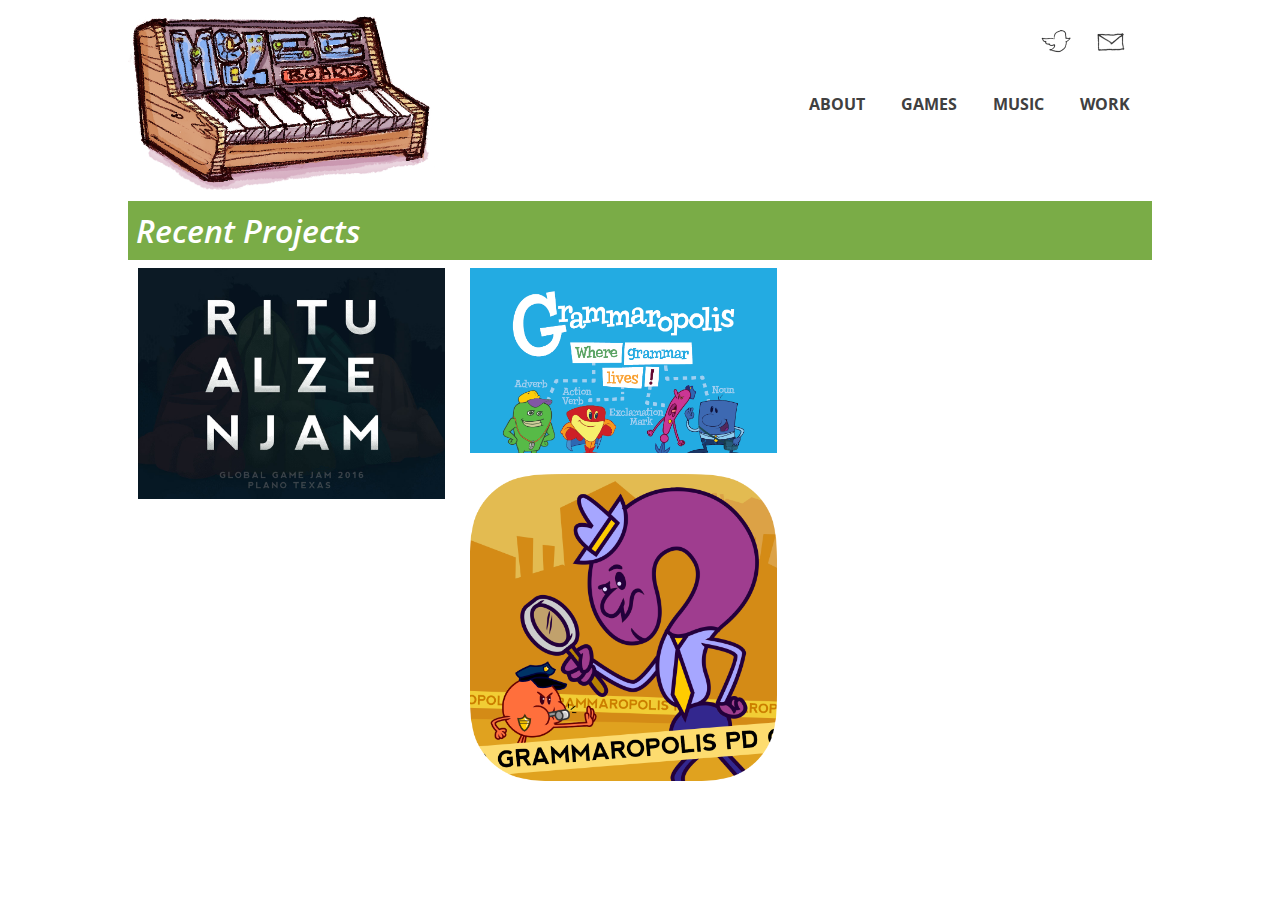
<file: index.html>
<!DOCTYPE html>
<html lang="en">
<head>
  <meta charset="UTF-8">
  <title>Mckeeboards</title>
  <link href='https://fonts.googleapis.com/css?family=Open+Sans:400,600,800,400italic,300,300italic,600italic,700,800italic,700italic' rel='stylesheet' type='text/css'>
  <link rel="stylesheet" type="text/css" href="css/normalize.css">
  <link rel="stylesheet" type="text/css" href="css/base.css">
  <script src="js/google.js"></script>
</head>
<body>
  <div class="wrapper">
    <header>
      <div class="social">
        <a href="https://twitter.com/mckeeboards" id="tweet"></a>
        <a href="mailto:mckeeboards@gmail.com" id="mail"></a>
      </div>
      <a id='logo' href="index.html"><img src="img/logotitle.png" alt="Mckeeboards"></a>
      <nav>
        <a href="about.html">About</a>
        <a href="games.html">Games</a>
        <a href="music.html">Music</a>
        <!-- <a href="art.html">art</a> -->
        <a href="work.html">Work</a>
      </nav>
    </header>
    <div id="recent">
      <h1>Recent Projects</h1>
      <div class="col3">
        <a href="http://globalgamejam.org/2016/games/ritual-zen-jam"><img src="img/games/ritualzenjam/RZJ-Title-1024-768.jpg"></a>
      </div>
      <div class="col3">
        <a href="http://edu.grammaropolis.com"><img src="img/games/grammaropolis/grammaropolis_card.png"></a>
        <a href="https://itunes.apple.com/us/app/punctuation-end-marks/id935300074?mt=8"><img src="img/work/grammaropolis/puncicon-rounded_20539101452_o.png"></a>
      </div>
      <div class="col3">
        <iframe width="100%" height="250" scrolling="no" frameborder="no" src="https://w.soundcloud.com/player/?url=https%3A//api.soundcloud.com/tracks/251253686&amp;auto_play=false&amp;hide_related=true&amp;show_comments=false&amp;show_user=false&amp;show_reposts=false&amp;visual=true"></iframe>
      </div>

    </div>
    
  </div>
</body>
</html>
</file>
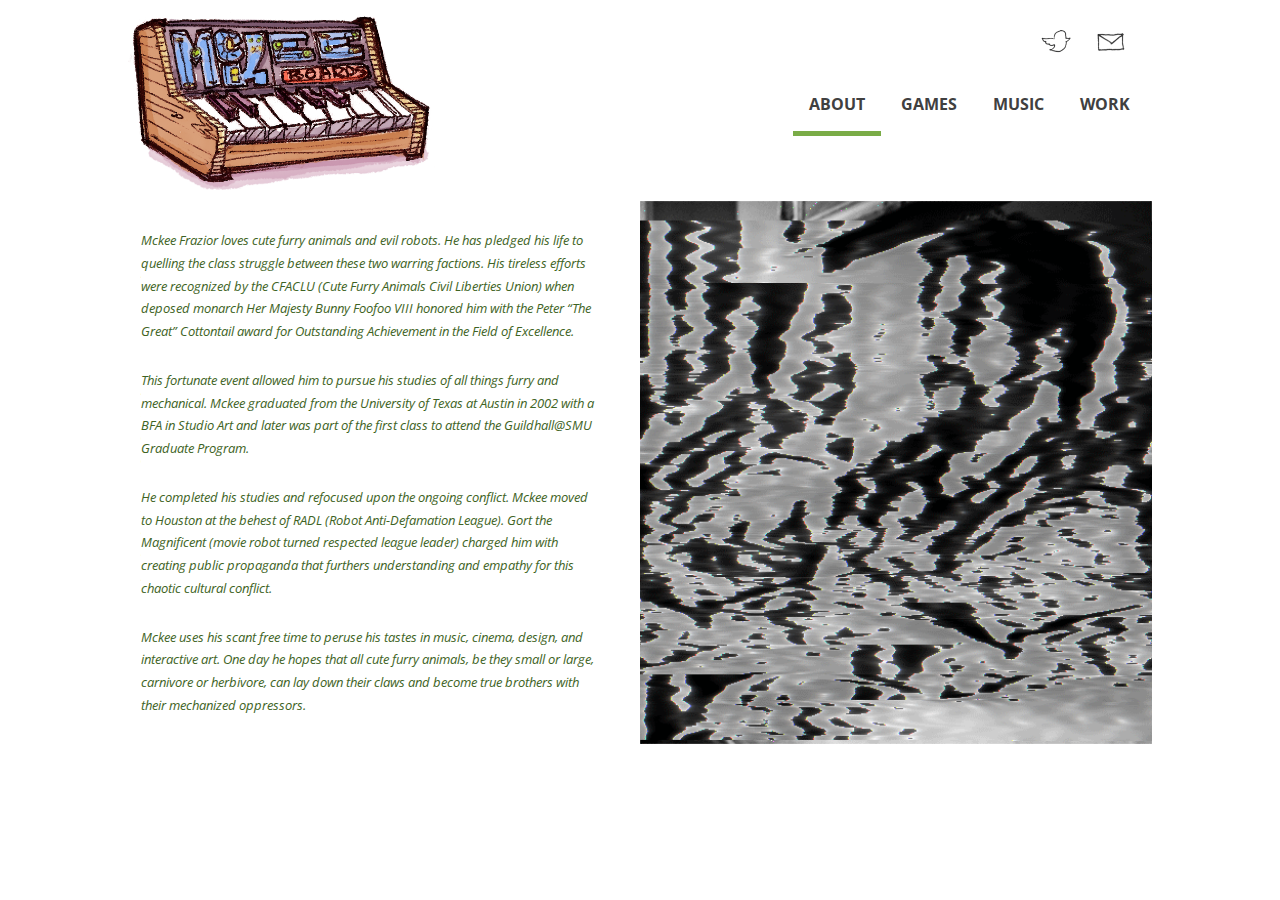
<file: about.html>
<!DOCTYPE html>
<html lang="en">
<head>
  <meta charset="UTF-8">
  <title>Mckeeboards</title>
  <link href='https://fonts.googleapis.com/css?family=Open+Sans:400,600,800,400italic,300,300italic,600italic,700,800italic,700italic' rel='stylesheet' type='text/css'>
  <link rel="stylesheet" type="text/css" href="css/normalize.css">
  <link rel="stylesheet" type="text/css" href="css/base.css">
  <script src="js/google.js"></script>
</head>
<body>
  <div class="wrapper">
    <header>
      <div class="social">
        <a href="https://twitter.com/mckeeboards" id="tweet"></a>
        <a href="mailto:mckeeboards@gmail.com" id="mail"></a>
      </div>
      <a id='logo' href="index.html"><img src="img/logotitle.png" alt="Mckeeboards"></a>
      <nav>
        <a href="about.html" id="current">About</a>
        <a href="games.html">Games</a>
        <a href="music.html">Music</a>
        <!-- <a href="art.html">art</a> -->
        <a href="work.html">Work</a>
      </nav>
    </header>
    <div class="content" id="about">
      <div class="textArea">      
        <p>
        Mckee Frazior loves cute furry animals and evil robots. He has pledged his life to quelling the class struggle between these two warring factions. His tireless efforts were recognized by the CFACLU (Cute Furry Animals Civil Liberties Union) when deposed monarch Her Majesty Bunny Foofoo VIII honored him with the Peter “The Great” Cottontail award for Outstanding Achievement in the Field of Excellence.</p>
        <p>
        This fortunate event allowed him to pursue his studies of all things furry and mechanical. Mckee graduated from the University of Texas at Austin in 2002 with a BFA in Studio Art and later was part of the first class to attend the Guildhall@SMU Graduate Program.</p>
        <p>
        He completed his studies and refocused upon the ongoing conflict. Mckee moved to Houston at the behest of RADL (Robot Anti-Defamation League). Gort the Magnificent (movie robot turned respected league leader) charged him with creating public propaganda that furthers understanding and empathy for this chaotic cultural conflict.</p>
        <p>
        Mckee uses his scant free time to peruse his tastes in music, cinema, design, and interactive art. One day he hopes that all cute furry animals, be they small or large, carnivore or herbivore, can lay down their claws and become true brothers with their mechanized oppressors.</p>
      </div><img src="img/PortA.gif">
    </div>
  </div>
</body>
</html>
</file>
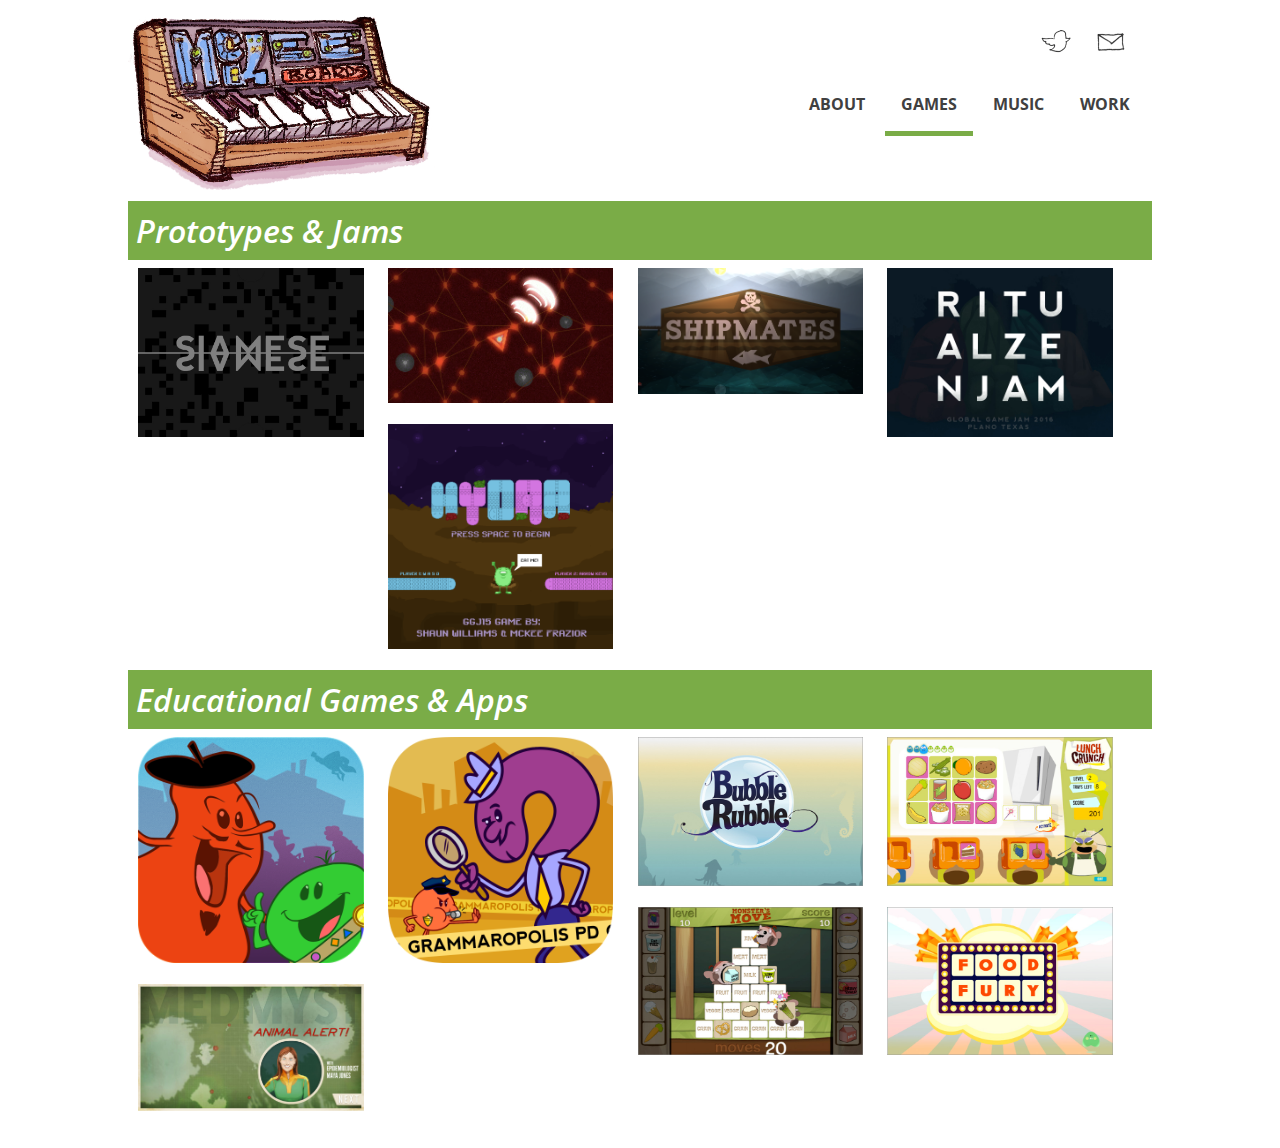
<file: games.html>
<!DOCTYPE html>
<html lang="en">
<head>
  <meta charset="UTF-8">
  <title>Mckeeboards</title>
  <link href='https://fonts.googleapis.com/css?family=Open+Sans:400,600,800,400italic,300,300italic,600italic,700,800italic,700italic' rel='stylesheet' type='text/css'>
  <link rel="stylesheet" type="text/css" href="css/normalize.css">
  <link rel="stylesheet" type="text/css" href="css/base.css">
  <script src="js/google.js"></script>
</head>
<body>
  <div class="wrapper">
    <header>
      <div class="social">
        <a href="https://twitter.com/mckeeboards" id="tweet"></a>
        <a href="mailto:mckeeboards@gmail.com" id="mail"></a>
      </div>
      <a id='logo' href="index.html"><img src="img/logotitle.png" alt="Mckeeboards"></a>
      <nav>
        <a href="about.html">About</a>
        <a href="games.html" id="current">Games</a>
        <a href="music.html">Music</a>
        <!-- <a href="art.html">art</a> -->
        <a href="work.html">Work</a>
      </nav>
    </header>
    <div id="games">
      <h1>Prototypes & Jams</h1>
        <div class="col">
          <a href="https://dl.dropboxusercontent.com/u/2334881/siamese/index.html"><img src="img/games/jams/13983-shot0.jpg"></a>
        </div>
        <div class="col">
          <a href="https://dl.dropboxusercontent.com/u/260831292/Coax-Post-Compo/play.html"><img src="img/games/jams/Coax.png"></a>
          <a href="http://shaunlebron.github.io/hydra/"><img src="img/games/jams/HydraTitle.png"></a>
        </div>
        <div class="col">
          <a href="http://www.gravityride.com/ShipMates.html"><img src="img/games/jams/title-shipmates.png"></a>
        </div>
        <div class="col">
          <a href="http://globalgamejam.org/2016/games/ritual-zen-jam"><img src="img/games/ritualzenjam/RZJ-Title-1024-768.jpg"></a>
        </div>
      <h1>Educational Games & Apps</h1>
        <div class="col">
          <a href="https://itunes.apple.com/us/app/grammaropolis-complete-edition/id580476057?mt=8"><img src="img/work/grammaropolis/appicon_20521846916_o.png"></a>
          <a href="http://webadventures.rice.edu/stu/Games/MedMyst-Reloaded/_402/Game-Overview.html"><img src="img/work/bp/MedMystTitle.jpg"></a>
        </div>
        <div class="col">
          <a href="https://itunes.apple.com/us/app/punctuation-end-marks/id935300074?mt=8"><img src="img/work/grammaropolis/puncicon-rounded_20539101452_o.png"></a>
        </div>
        <div class="col">
          <a href="http://www.archimage.com/portfolio-project.cfm?Project=bubblerubble&Section=Multimedia"><img src="img/work/playnomrous/bubblerubble-large-1s.jpg"></a>
          <a href="http://www.archimage.com/portfolio-project.cfm?Project=pyramidpileup&Section=Multimedia"><img src="img/work/playnomrous/pyramidpileup-large-1s.jpg"></a>
        </div>
        <div class="col">
          <a href="http://www.archimage.com/portfolio-project.cfm?Project=lunchcrunch&Section=Multimedia"><img src="img/work/playnomrous/lunchcrunch-large-1s.jpg"></a>
          <a href="http://www.archimage.com/portfolio-project.cfm?Project=foodfury&Section=Multimedia"><img src="img/work/playnomrous/foodfury-large-1s.jpg"></a>
        </div>
    </div>
    
  </div>
</body>
</html>
</file>
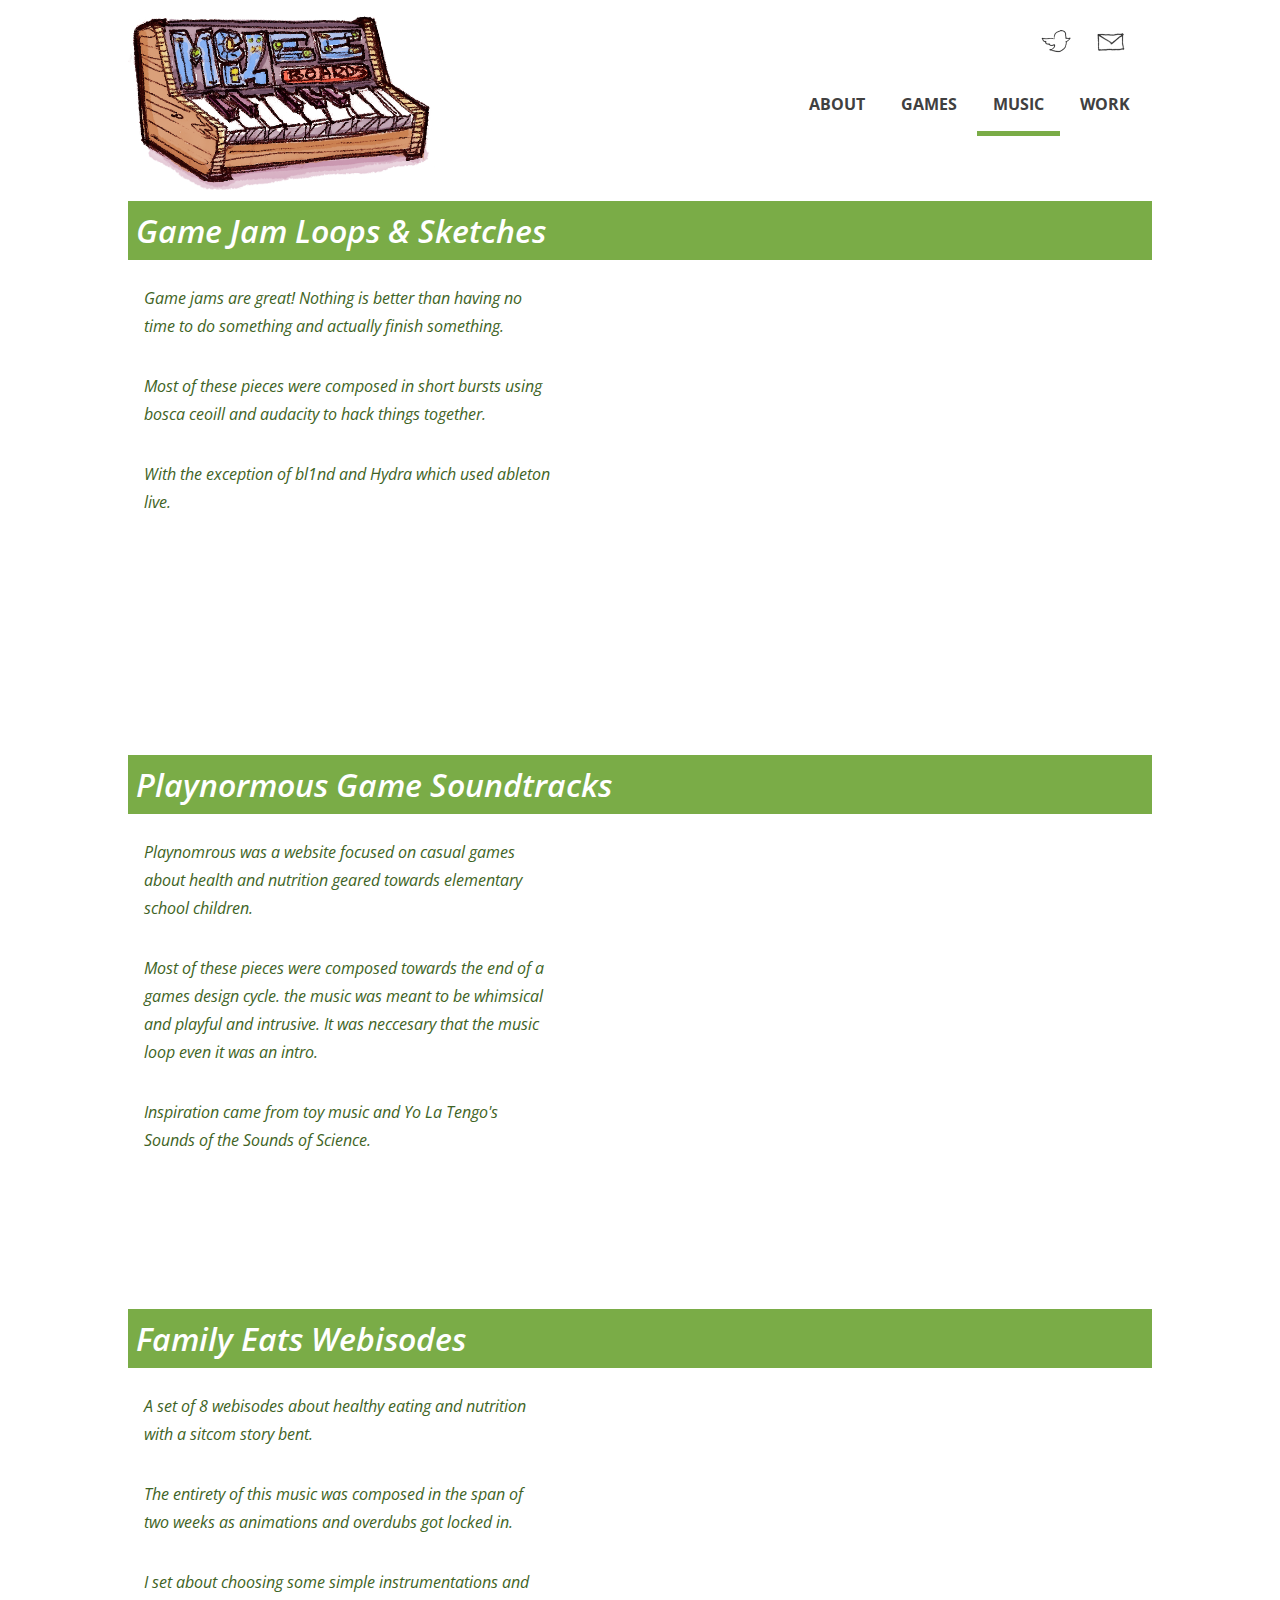
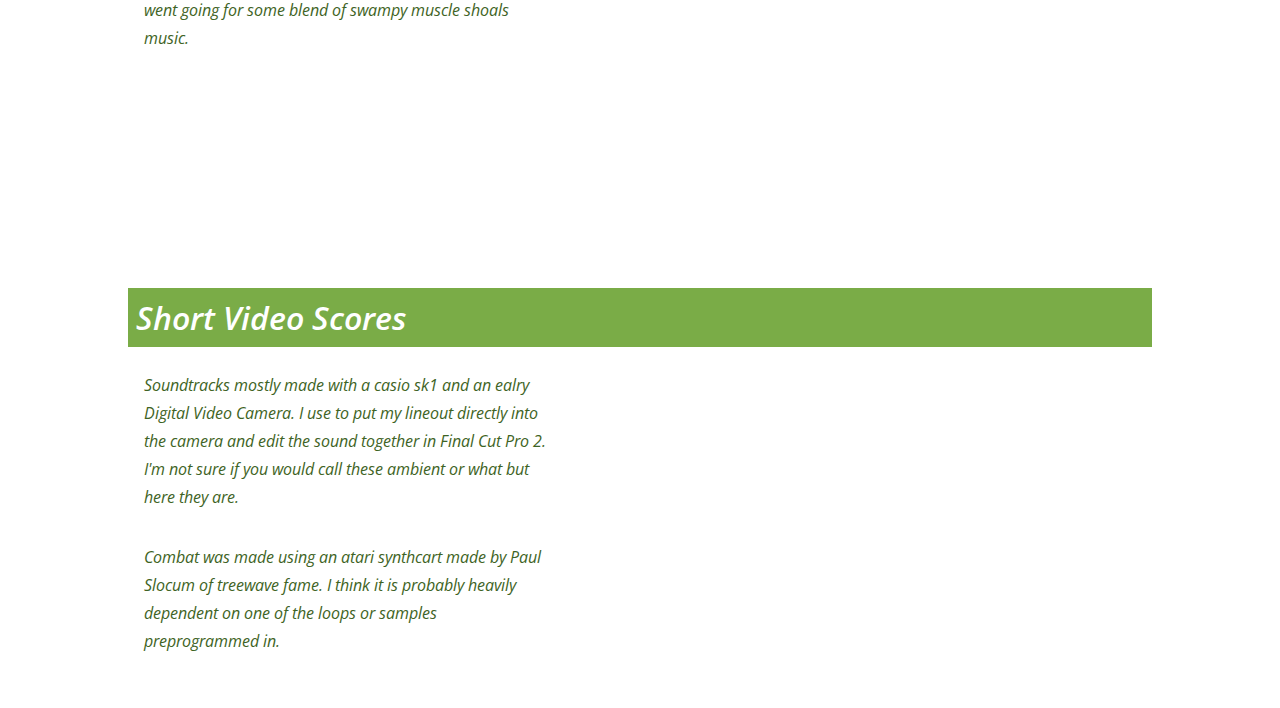
<file: music.html>
<!DOCTYPE html>
<html lang="en">
<head>
  <meta charset="UTF-8">
  <title>Mckeeboards</title>
  <link href='https://fonts.googleapis.com/css?family=Open+Sans:400,600,800,400italic,300,300italic,600italic,700,800italic,700italic' rel='stylesheet' type='text/css'>
  <link rel="stylesheet" type="text/css" href="css/normalize.css">
  <link rel="stylesheet" type="text/css" href="css/base.css">
  <script src="js/google.js"></script>
</head>
<body>
  <div class="wrapper">
    <header>
      <div class="social">
        <a href="https://twitter.com/mckeeboards" id="tweet"></a>
        <a href="mailto:mckeeboards@gmail.com" id="mail"></a>
      </div>
      <a id='logo' href="index.html"><img src="img/logotitle.png" alt="Mckeeboards"></a>
      <nav>
        <a href="about.html">About</a>
        <a href="games.html">Games</a>
        <a href="music.html" id="current">Music</a>
        <!-- <a href="art.html">art</a> -->
        <a href="work.html">Work</a>
      </nav>
    </header>
    <div class="content" id="music">
    <h1>Game Jam Loops & Sketches</h1>
      <div class="musicSummary">
        <p>Game jams are great! Nothing is better than having no time to do something and actually finish something.</p>

        <p>Most of these pieces were composed in short bursts using bosca ceoill and audacity to hack things together.</p>

        <p>With the exception of bl1nd and Hydra which used ableton live.</p>
      </div>
      <div class="bigPlayList">
        <iframe height="450" scrolling="no" frameborder="no" src="https://w.soundcloud.com/player/?url=https%3A//api.soundcloud.com/playlists/204670467&amp;color=ff5500&amp;auto_play=false&amp;hide_related=false&amp;show_comments=true&amp;show_user=false&amp;show_reposts=false"></iframe>
      </div>
      <!-- <div class="playlist">
        <iframe scrolling="no" frameborder="no" src="https://w.soundcloud.com/player/?url=https%3A//api.soundcloud.com/tracks/251253686&amp;color=ff5500&amp;auto_play=false&amp;hide_related=false&amp;show_comments=true&amp;show_user=true&amp;show_reposts=false"></iframe>
      </div>
      <div class="playlist">
        <iframe scrolling="no" frameborder="no" src="https://w.soundcloud.com/player/?url=https%3A//api.soundcloud.com/tracks/188705163&amp;auto_play=false&amp;hide_related=false&amp;show_comments=false&amp;show_user=falase&amp;show_reposts=false&amp;visual=false"></iframe>
      </div>
      <div class="playlist">
        <iframe scrolling="no" frameborder="no" src="https://w.soundcloud.com/player/?url=https%3A//api.soundcloud.com/tracks/188706031&amp;auto_play=false&amp;hide_related=false&amp;show_comments=false&amp;show_user=falase&amp;show_reposts=false&amp;visual=false"></iframe>
      </div>
      <div class="playlist">
        <iframe scrolling="no" frameborder="no" src="https://w.soundcloud.com/player/?url=https%3A//api.soundcloud.com/tracks/188707776%3Fsecret_token%3Ds-dCyYK&amp;auto_play=false&amp;hide_related=false&amp;show_comments=false&amp;show_user=falase&amp;show_reposts=false&amp;visual=false"></iframe>
      </div>
      <div class="playlist">
        <iframe scrolling="no" frameborder="no" src="https://w.soundcloud.com/player/?url=https%3A//api.soundcloud.com/tracks/251254284&amp;auto_play=false&amp;hide_related=false&amp;show_comments=false&amp;show_user=falase&amp;show_reposts=false&amp;visual=false"></iframe>
      </div>
      <div class="playlist">
        <iframe scrolling="no" frameborder="no" src="https://w.soundcloud.com/player/?url=https%3A//api.soundcloud.com/tracks/188710859&amp;auto_play=false&amp;hide_related=false&amp;show_comments=false&amp;show_user=falase&amp;show_reposts=false&amp;visual=false"></iframe>
      </div> -->
    <h1>Playnormous Game Soundtracks</h1>
      <div class="musicSummary">
        <p>Playnomrous was a website focused on casual games about health and nutrition geared towards elementary school children.</p>
        <p>Most of these pieces were composed towards the end of a games design cycle. the music was meant to be whimsical and playful and intrusive. It was neccesary that the music loop even it was an intro.</p>
        <p>Inspiration came from toy music and Yo La Tengo's Sounds of the Sounds of Science.</p>
      </div>
      <div class="bigPlayList">
        <iframe height="450" scrolling="no" frameborder="no" src="https://w.soundcloud.com/player/?url=https%3A//api.soundcloud.com/playlists/205227492&amp;color=ff5500&amp;auto_play=false&amp;hide_related=false&amp;show_comments=true&amp;show_user=false&amp;show_reposts=false"></iframe>
      </div>
    <h1>Family Eats Webisodes</h1>
      <div class="musicSummary">
        <p>A set of 8 webisodes about healthy eating and nutrition with a sitcom story bent.</p>
        <p>The entirety of this music was composed in the span of two weeks as animations and overdubs got locked in.</p>
        <p>I set about choosing some simple instrumentations and went going for some blend of swampy muscle shoals music.</p>
      </div>
      <div class="bigPlayList">
        <iframe height="475" scrolling="no" frameborder="no" src="https://w.soundcloud.com/player/?url=https%3A//api.soundcloud.com/playlists/205225080&amp;color=ff5500&amp;auto_play=false&amp;hide_related=false&amp;show_comments=true&amp;show_user=false&amp;show_reposts=false"></iframe>
      </div>
      <!-- <div class="playlist">
        <iframe scrolling="no" frameborder="no" src="https://w.soundcloud.com/player/?url=https%3A//api.soundcloud.com/tracks/251608308&amp;color=ff5500&amp;auto_play=false&amp;hide_related=false&amp;show_comments=true&amp;show_user=true&amp;show_reposts=false"></iframe>
      </div>
      <div class="playlist">
        <iframe scrolling="no" frameborder="no" src="https://w.soundcloud.com/player/?url=https%3A//api.soundcloud.com/tracks/251608306&amp;auto_play=false&amp;hide_related=false&amp;show_comments=false&amp;show_user=falase&amp;show_reposts=false&amp;visual=false"></iframe>
      </div>
      <div class="playlist">
        <iframe scrolling="no" frameborder="no" src="https://w.soundcloud.com/player/?url=https%3A//api.soundcloud.com/tracks/251608304&amp;auto_play=false&amp;hide_related=false&amp;show_comments=false&amp;show_user=falase&amp;show_reposts=false&amp;visual=false"></iframe>
      </div>
      <div class="playlist">
        <iframe scrolling="no" frameborder="no" src="https://w.soundcloud.com/player/?url=https%3A//api.soundcloud.com/tracks/251608303&amp;auto_play=false&amp;hide_related=false&amp;show_comments=false&amp;show_user=falase&amp;show_reposts=false&amp;visual=false"></iframe>
      </div>
      <div class="playlist">
        <iframe scrolling="no" frameborder="no" src="https://w.soundcloud.com/player/?url=https%3A//api.soundcloud.com/tracks/251608300&amp;auto_play=false&amp;hide_related=false&amp;show_comments=false&amp;show_user=falase&amp;show_reposts=false&amp;visual=false"></iframe>
      </div>
      <div class="playlist">
        <iframe scrolling="no" frameborder="no" src="https://w.soundcloud.com/player/?url=https%3A//api.soundcloud.com/tracks/251608298&amp;auto_play=false&amp;hide_related=false&amp;show_comments=false&amp;show_user=falase&amp;show_reposts=false&amp;visual=false"></iframe>
      </div>
      <div class="playlist">
        <iframe scrolling="no" frameborder="no" src="https://w.soundcloud.com/player/?url=https%3A//api.soundcloud.com/tracks/251608296&amp;auto_play=false&amp;hide_related=false&amp;show_comments=false&amp;show_user=falase&amp;show_reposts=false&amp;visual=false"></iframe>
      </div>
      <div class="playlist">
        <iframe scrolling="no" frameborder="no" src="https://w.soundcloud.com/player/?url=https%3A//api.soundcloud.com/tracks/251608294&amp;auto_play=false&amp;hide_related=false&amp;show_comments=false&amp;show_user=falase&amp;show_reposts=false&amp;visual=false"></iframe>
      </div> -->
    <h1>Short Video Scores</h1>
      <div class="musicSummary">
        <p>Soundtracks mostly made with a casio sk1 and an ealry Digital Video Camera. I use to put my lineout directly into the camera and edit the sound together in Final Cut Pro 2. I'm not sure if you would call these ambient or what but here they are.</p>
        <p>Combat was made using an atari synthcart made by Paul Slocum of treewave fame. I think it is probably heavily dependent on one of the loops or samples preprogrammed in.</p>
      </div>
      <div class="bigPlayList">
        <iframe height="300" scrolling="no" frameborder="no" src="https://w.soundcloud.com/player/?url=https%3A//api.soundcloud.com/playlists/205234286&amp;color=ff5500&amp;auto_play=false&amp;hide_related=false&amp;show_comments=true&amp;show_user=false&amp;show_reposts=false"></iframe>
      </div>
    
    </div>
  </div>
</body>
</html>
</file>
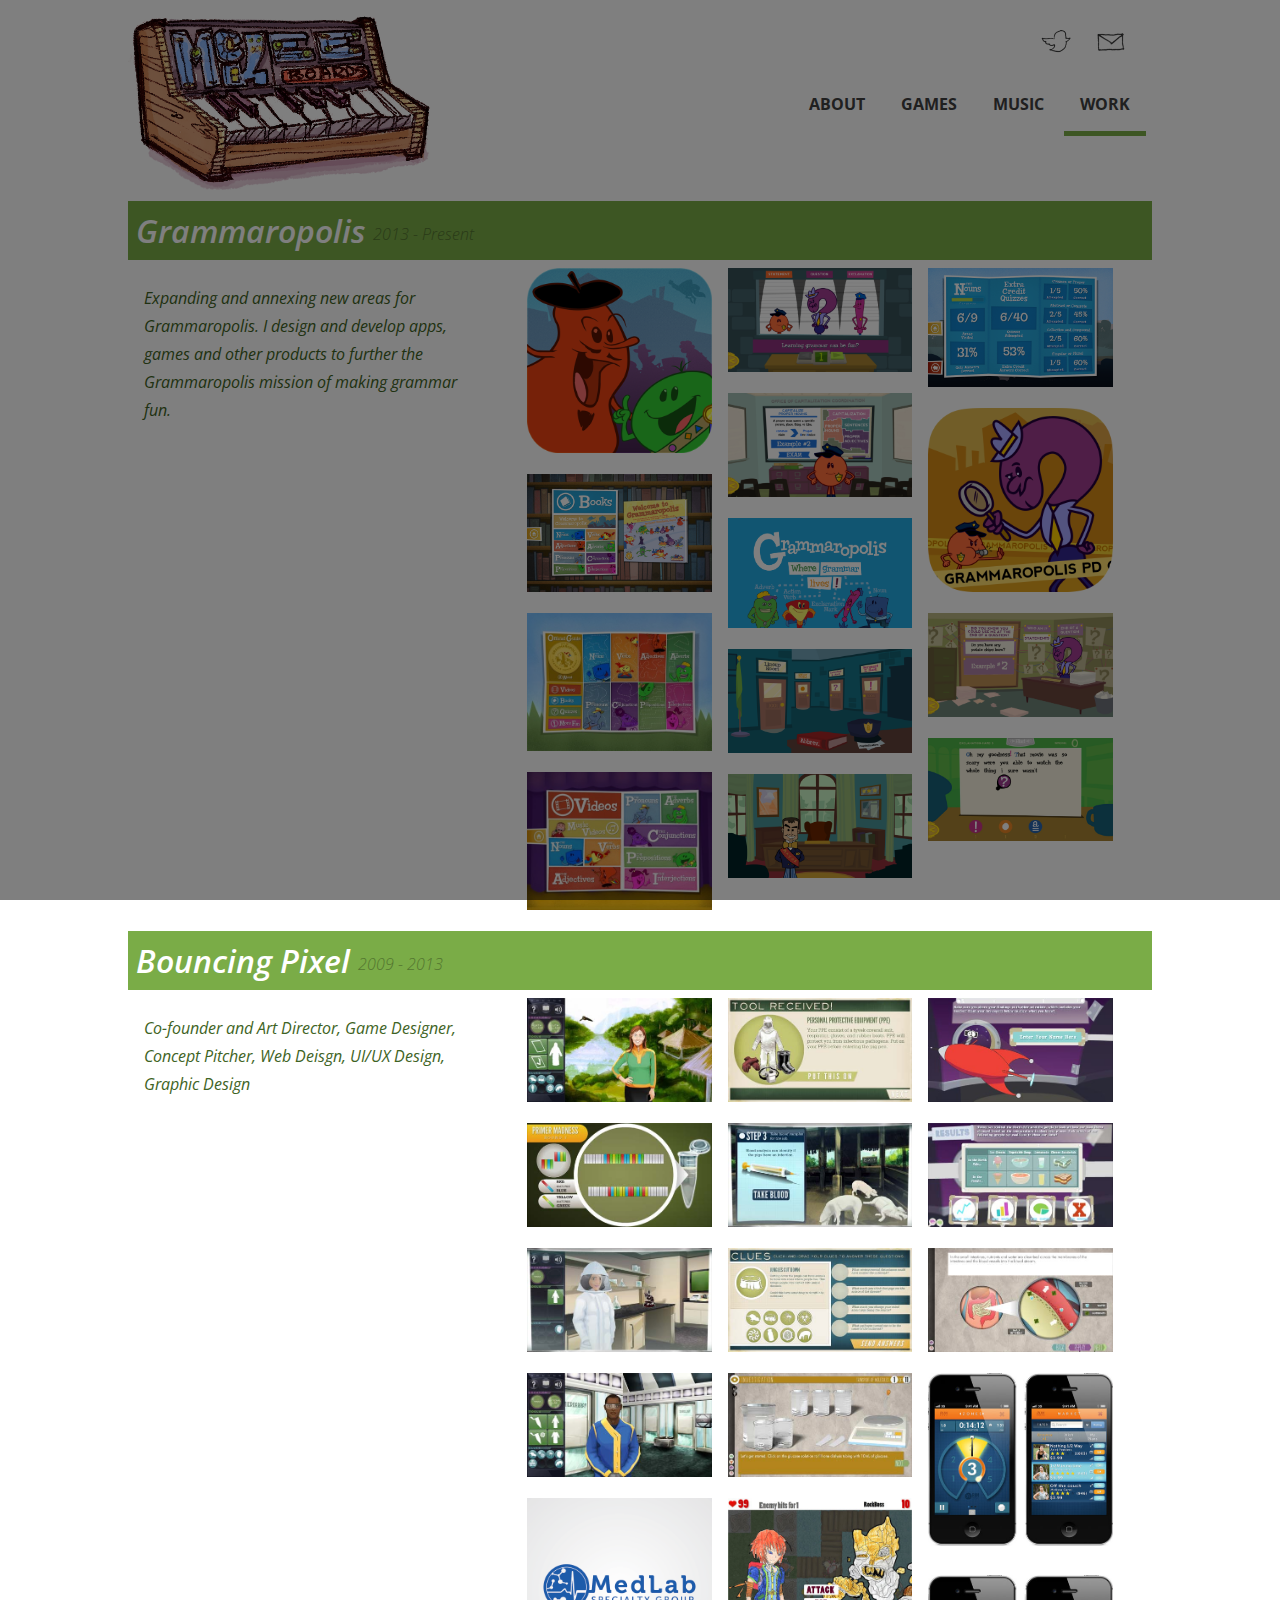
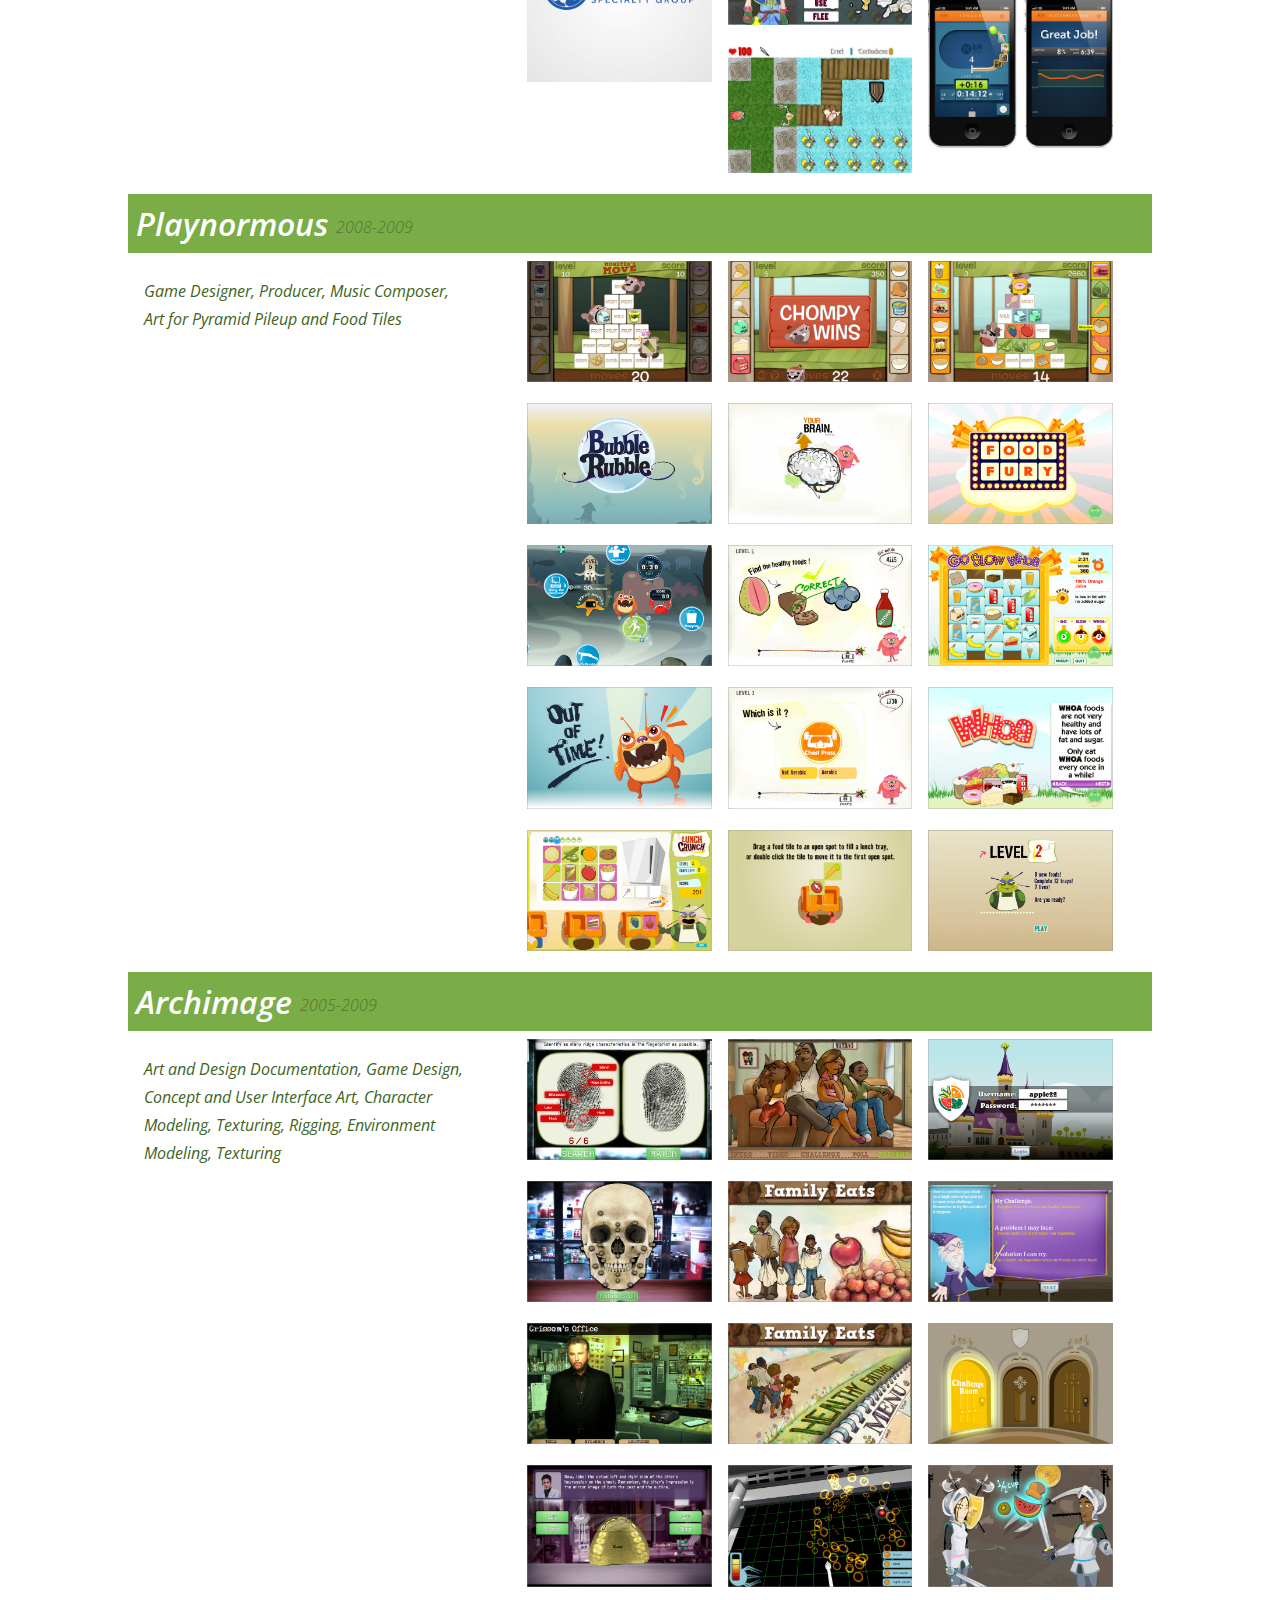
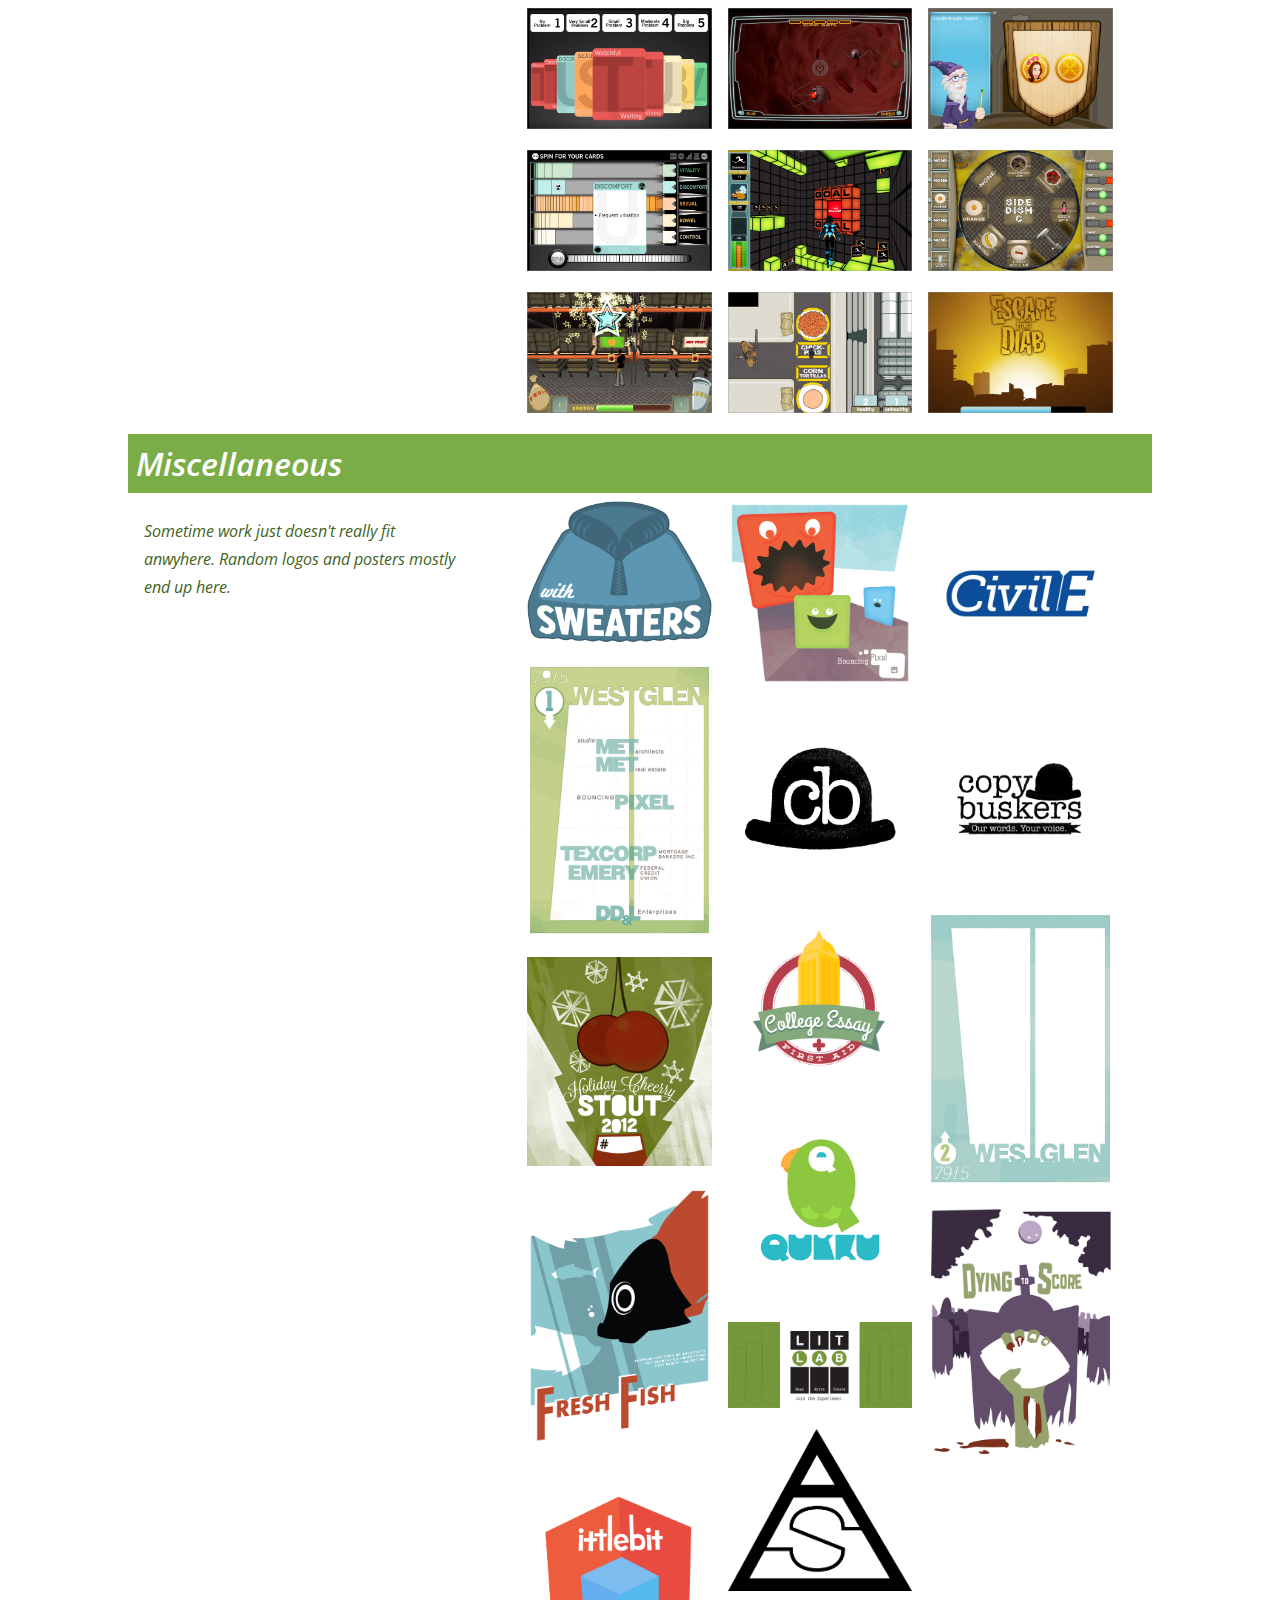
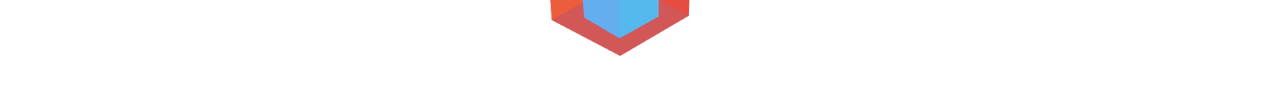
<file: work.html>
<!DOCTYPE html>
<html lang="en">
<head>
  <meta charset="UTF-8">
  <title>Mckeeboards</title>
  <link href='https://fonts.googleapis.com/css?family=Open+Sans:400,600,800,400italic,300,300italic,600italic,700,800italic,700italic' rel='stylesheet' type='text/css'>
  <link rel="stylesheet" type="text/css" href="css/normalize.css">
  <link rel="stylesheet" type="text/css" href="css/base.css">
  <script src="js/google.js"></script>
   <script   src="https://code.jquery.com/jquery-2.2.3.min.js"   integrity="sha256-a23g1Nt4dtEYOj7bR+vTu7+T8VP13humZFBJNIYoEJo="   crossorigin="anonymous"></script>
 <script type="text/javascript">
  $( document ).ready(function() {
    $(".biggie").hide();
    $(".biggie").click(function(e){
      $(".biggie").hide();
      $("#bigImage").html("");
    });
    $('.col3 img').click(function(e){
      target = $(e.target).attr('src');
      $(".biggie").show();
      console.log(target);
      myImage = "<img src=\""+target+"\">";
      $("#bigImage").append(myImage);
    });
  });
  </script>
</head>
<body>
  <div class="biggie" >
    <div id='bigImage'>
      
    </div>
  </div>
  <div class="wrapper">
    <header>
      <div class="social">
        <a href="https://twitter.com/mckeeboards" id="tweet"></a>
        <a href="mailto:mckeeboards@gmail.com" id="mail"></a>
      </div>
      <a id='logo' href="index.html"><img src="img/logotitle.png" alt="Mckeeboards"></a>
      <nav>
        <a href="about.html">About</a>
        <a href="games.html">Games</a>
        <a href="music.html">Music</a>
        <!-- <a href="art.html">art</a> -->
        <a href="work.html" id="current">Work</a>
      </nav>
    </header>
    <div class="content">
      <div id="work">
        <h1>Grammaropolis <span class="date">2013 - Present</span></h1>
        <div class="textArea">
          <p>Expanding and annexing new areas for Grammaropolis. I design and develop apps, games and other products to further the Grammaropolis mission of making grammar fun.</p>
        </div>
        <div class="container">
          <div class="col3">
            <img src="img/work/grammaropolis/appicon_20521846916_o.png">
            <img src="img/work/grammaropolis/books_19927228953_o.png">
            <img src="img/work/grammaropolis/grammaropolis-app435b_20290793626_o.jpg">
            <img src="img/work/grammaropolis/grammaropolis-app435e_20308621432_o.jpg">
          </div>
          <div class="col3">
            <img src="img/work/grammaropolis/lineup-01_20554438321_o.jpg">
            <img src="img/work/grammaropolis/capitalizationhome-01_19925346924_o.jpg">
            <img src="img/work/grammaropolis/card_mckee-back_20360061728_o.png">
            <img src="img/work/grammaropolis/endmarkscrop_20521749096_o.png">
            <img src="img/work/grammaropolis/mayorofficecrop_20539118872_o.png">
          </div>
          <div class="col3">
            <img src="img/work/grammaropolis/nounprogress_20361393879_o.png">
            <img src="img/work/grammaropolis/puncicon-rounded_20539101452_o.png">
            <img src="img/work/grammaropolis/questionhome-01_20359974438_o.jpg">
            <img src="img/work/grammaropolis/quiz-01_20361266769_o.jpg">
          </div>
        </div>
        <h1>Bouncing Pixel <span class="date">2009 - 2013</span></h1>
        <div class="textArea">
          <p>Co-founder and Art Director, Game Designer, Concept Pitcher, Web Deisgn, UI/UX Design, Graphic Design</p>
        </div>
        <div class="container">
          <div class="col3">
            <img src="img/work/bp/medmyst-ep-03_19694397134_o.jpg">
            <img src="img/work/bp/medmyst-mb-01_19696044093_o.jpg">
            <img src="img/work/bp/medmyst-mb-02_20308621142_o.jpg">
            <img src="img/work/bp/medmyst-mb-03_20130404529_o.jpg">
            <img src="img/work/bp/medlablogo_20323453981_o.png">
          </div>
          <div class="col3">
            <img src="img/work/bp/medmyst-vet-01_20323051551_o.jpg">
            <img src="img/work/bp/medmyst-vet-02_19694396964_o.jpg">
            <img src="img/work/bp/medmyst-vet-03_19696043923_o.jpg">
            <img src="img/work/bp/stemscopes9-02_19694396224_o.jpg">
            <img src="img/work/bp/monarch-435aa.jpg">
            <img src="img/work/bp/monarch-435bb.jpg">
          </div>
          <div class="col3">
            <img src="img/work/bp/stemscopes5-01_20130403659_o.jpg">
            <img src="img/work/bp/stemscopes5-02_19694396324_o.jpg">
            <img src="img/work/bp/stemscopes9-01_20323050811_o.jpg">
            <img src="img/work/bp/runbsx435a_19694396534_o.jpg">
            <img src="img/work/bp/runbsx435b_20308620632_o.jpg">
          </div>
        </div>
        
        <h1>Playnormous <span class="date">2008-2009</span></h1>
        <div class="textArea">
          <p>Game Designer, Producer, Music Composer, Art for Pyramid Pileup and Food Tiles</p>
        </div>
        <div class="container">
          <div class="col3">
            <img src="img/work/playnomrous/pyramidpileup-large-1s.jpg">
            <img src="img/work/playnomrous/bubblerubble-large-1s.jpg">
            <img src="img/work/playnomrous/bubblerubble-large-2s.jpg">
            <img src="img/work/playnomrous/bubblerubble-large-3s.jpg">
            <img src="img/work/playnomrous/lunchcrunch-large-1s.jpg">
          </div>
          <div class="col3">
            <img src="img/work/playnomrous/pyramidpileup-large-2s.jpg">
            <img src="img/work/playnomrous/braingain-large-1s.jpg">
            <img src="img/work/playnomrous/braingain-large-2s.jpg">
            <img src="img/work/playnomrous/braingain-large-3s.jpg">
            <img src="img/work/playnomrous/lunchcrunch-large-2s.jpg">
          </div>
          <div class="col3">
            <img src="img/work/playnomrous/pyramidpileup-large-3s.jpg">
            <img src="img/work/playnomrous/foodfury-large-1s.jpg">
            <img src="img/work/playnomrous/foodfury-large-2s.jpg">
            <img src="img/work/playnomrous/foodfury-large-3s.jpg">
            <img src="img/work/playnomrous/lunchcrunch-large-3s.jpg">
            
          </div>
        </div>
        
        <h1>Archimage <span class="date">2005-2009</span></h1>
        <div class="textArea">
          <p>Art and Design Documentation, Game Design,
Concept and User Interface Art, Character Modeling, Texturing, Rigging, Environment Modeling, Texturing</p>
        </div>
        <div class="container">
          <div class="col3">
            <img src="img/work/archimage/burningstar-large-1_19694398284_o.jpg">
            <img src="img/work/archimage/burningstar-large-2_20129002230_o.jpg">
            <img src="img/work/archimage/burningstar-large-3_20308622172_o.jpg">
            <img src="img/work/archimage/caninecaper-large-3_20317031185_o.jpg">
            <img src="img/work/archimage/comfortzone-large-1_20308622092_o.jpg">
            <img src="img/work/archimage/comfortzone-large-2_20129010878_o.jpg">
            <img src="img/work/archimage/escapefromdiab-large-1_20290794046_o.jpg">
          </div>
          <div class="col3">
            <img src="img/work/archimage/familyeats2-large-1as.jpg">
            <img src="img/work/archimage/familyeats2-large-1bs.jpg">
            <img src="img/work/archimage/familyeats2-large-1s.jpg">
            <img src="img/work/archimage/nanoswarm-large-1_20130404499_o.jpg">
            <img src="img/work/archimage/nanoswarm-large-2_20129009358_o.jpg">
            <img src="img/work/archimage/nanoswarm-large-3_20323051301_o.jpg">
            <img src="img/work/archimage/escapefromdiabwebsite-large-3_20317030955_o.jpg">
          </div>
          <div class="col3">
            <img src="img/work/archimage/sq2-large-1_20323051081_o.jpg">
            <img src="img/work/archimage/sq2-large-2_20317029455_o.jpg">
            <img src="img/work/archimage/sq2-large-3_20130403769_o.jpg">
            <img src="img/work/archimage/squiresquest2-large-1_19696043443_o.jpg">
            <img src="img/work/archimage/squiresquest2-large-2_19694396384_o.jpg">
            <img src="img/work/archimage/escapefromdiab-large-2_19696044903_o.jpg">
            <img src="img/work/archimage/escapefromdiabwebsite-large-1_20130405439_o.jpg">
          </div>
        </div>

        <h1>Miscellaneous</h1>
        <div class="textArea">
          <p>Sometime work just doesn't really fit anwyhere. Random logos and posters mostly end up here.</p>
        </div>
        <div class="container">
          <div class="col3">
            <img src="img/work/misc/sweaterLogo.png">
            <img src="img/work/misc/firstfloor_20130808789_o.jpg">
            <img src="img/work/misc/BPB2012_oval.jpg">
            <img src="img/work/misc/FreshFishPoster-01.png">
            <img src="img/work/misc/ibLogo.png">
          </div>
          <div class="col3">
            <img src="img/work/misc/web_20323452641_o.jpg">
            <img src="img/work/misc/CopyBuskerLogoA.png">
            <img src="img/work/misc/CollegeEssayFirstAid2-01.png">
            <img src="img/work/misc/QukkuLogo-01.png">
            <img src="img/work/misc/litlab.png">
            <img src="img/work/misc/as-logo.png">
          </div>
          <div class="col3">
            <img src="img/work/misc/CivilE-logo.jpg">
            <img src="img/work/misc/CopyBuskerLogoTypeMotto.png">
            <img src="img/work/misc/SecondFloor.jpg">
            <img src="img/work/misc/DyingToScoreMDO_Size-and-Guides.png">
          </div>
        </div>
        
      </div>
    </div>
  </div>
</body>
</html>
</file>
<file: css/base.css>
*{
	padding: 0;
	margin: 0;
	border:none;
	font-weight: normal;
	line-height: auto;
	font-family: 'Open Sans' , Arial, sans-serif;
}
.dev{
	border: solid 1px black;
}

body{
}
.wrapper{
	padding: 1em;
	margin: 0 auto;
	max-width: 1024px;
}

.biggie{
	background-color: rgba(0,0,0,0.5);  
	width: 100%; 
	height: 100%; 
	position: fixed; 
	padding: 0; 
	margin: 0;
	text-align: center;
}

#bigImage, #bigImage img {
	position: absolute;
	  top: 0;
	  bottom: 0;
	  left: 0;
	  right: 0;
	  margin: auto; 
	  display: inline-block;
	  vertical-align: center;
}

#bigImage img{
	max-height: 80%;
	max-width: 80%;
	background-color: white;
    padding: 1em;
}

#sidenav{
	width: 30%;
	display: inline-block;
}
#thumbs{
	width: 69%;
	display: inline-block;
	vertical-align: top;
}

#thumbs section{
	text-align: right;
}

header{

}

.col, .col3{
	padding: 0% 1%;
	display: inline-block;
	vertical-align: top;
}

.col img, .col3 img{
	width: 100%;
	margin-bottom: 1em;
}

.col{ width: 22%; }
.col3{width: 30%}

#logo{
	width: 30%;
	display: inline-block;
	vertical-align: middle;
}

#logo img{
	width: 100%;
}

nav{
	width: 69%;
	display: inline-block;
	vertical-align: middle;
	text-align: right;
}

nav a{
	display: inline-block;
	font-weight: 700;
	text-transform: uppercase;
	border-bottom: solid 5px white;
	text-decoration: none;
	padding:1em;
	color:#404040;
}

.social{
    text-align: right;
    margin-bottom: -60px;
    margin-right: 1em;
}

.social a{
	width: 50px;
    height: 50px;
    display: inline-block;
    background-size: 50px 50px;
}

#tweet{	background-image: url(../img/tweet-n.png);}
#tweet:hover{ background-image: url(../img/tweet-h.png);}

#mail{	background-image: url(../img/mail-n.png);}
#mail:hover{ background-image: url(../img/mail-h.png);}

nav a:hover{
	background-color: #7aac47;
	border-bottom: solid 5px #7aac47;
	color:white;
}

#current{
	border-bottom: solid 5px #7aac47;
}

.content{
	color: #444444;
}

.content *{
	/* display: inline-block; */
}

#about img{
	    /*float: left;*/
	    display: inline-block;
	    width: 50%;
	    vertical-align: middle;
}

.textArea{
	width: 50%;
	display: inline-block;
	vertical-align: middle;
}

#work .textArea{
	width: 38%;
	font-size: 2em;
}

#work .textArea p{
	font-size: 16px;
}

p{
	font-size: 13px;
	padding: 1em;
	font-style: italic;
	line-height: 1.75em;
	vertical-align: middle;
	margin: 0 2em 0 0 ;
	color: #3e6324;
	text-align: left;
}

#music{
	background-color: #fff;
	margin: 0 auto;
	text-align: left;
}

#art, #recent, #games,{
	text-align: center;
}

.container{
	width: 60%;
	display: inline-block;
	vertical-align: top;
}

h1{
	padding: 0.25em;
	margin: 0; 
	margin-bottom: 0.25em;
	text-align: left;
	color: white;
	background-color: #7aac47;
	font-style: italic;
	font-weight: 600;
}

.date{
	font-weight: 200;
	font-size: 0.5em;
	color: #53752F;
	vertical-align: middle;
}

.musicSummary{
	width: 46%;
	display: inline-block;
	vertical-align: top;
}
.musicSummary p{
	font-size: 16px;
}

.bigPlayList{
	width: 50%;
	margin: 1em 0;
	display: inline-block;
	vertical-align: middle;
}

.playlist{
	width: 47%;
	display: inline-block;
	padding: 1%;
}

.playlist iframe, .bigPlayList iframe{
	width: 100%;
}

#logo *:hover{
	opacity: 1;
}

a img:hover{
	opacity: 0.25;
}
</file>
